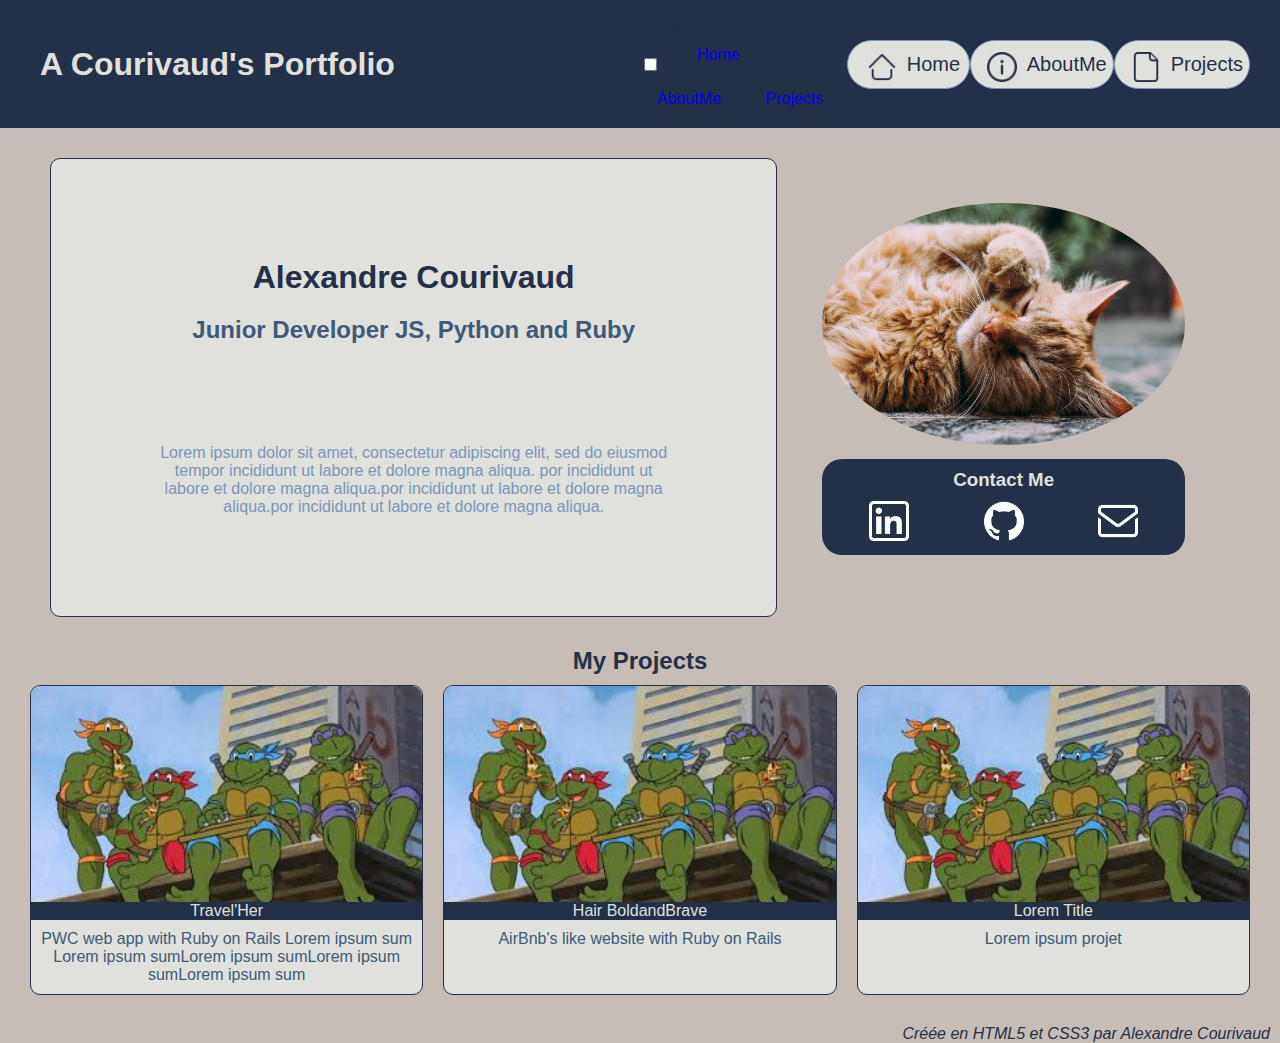
<file: Index.html>
<!DOCTYPE html>
<html lang="en">
    <head>
        <meta charset="UTF-8">
        <meta name="viewport" content="width=device-width, initial-scale=1.0">
        <link rel="stylesheet" href="style/style.css">
        
        <title>Portfolio's Home</title>
    </head>
    <body>
        <header>
            <nav>
                <h1>A Courivaud's Portfolio</h1>
                <div class="navbuttoncontainer">
                    <label class="hbutton" for="htoggle">
                        &#9776;
                    </label>
                    <input id="htoggle" type="checkbox">
                    <div class="hitems">
                        <a href="index.html" target="_self"><img src="Icon/home.png" alt="HomeLogo" class="logo">Home</a>
                        <a href="aboutme.html" target="_self"><img src="Icon/information.png" alt="AboutMeLogo" class="logo">AboutMe</a>
                        <a href="projects.html" target="_self"><img src="Icon/sheet.png" alt="ProjectLogo" class="logo">Projects</a>
                    </div>
                    <div class="navbutton"><a href="index.html" target="_self"><img src="Icon/home.png" alt="HomeLogo">Home</a></div>
                    <div class="navbutton"><a href="aboutme.html" target="_self"><img src="Icon/information.png" alt="AboutMeLogo">AboutMe</a></div>
                    <div class="navbutton"><a href="projects.html" target="_self"><img src="Icon/sheet.png" alt="ProjectLogo">Projects</a></div>
                </div>
            </nav>
        </header>    
        <main>
            <div class="cardaboutme">
                <div class="cardtext">
                    <h1>Alexandre Courivaud</h1>
                    <h2>Junior Developer JS, Python and Ruby</h2>
                    <p>Lorem ipsum dolor sit amet, consectetur adipiscing elit, sed do eiusmod tempor incididunt ut labore et dolore magna aliqua. por incididunt ut labore et dolore magna aliqua.por incididunt ut labore et dolore magna aliqua.por incididunt ut labore et dolore magna aliqua.</p>
                </div>
        
                <div class="cardlinkpicture">
                    <img src="img/chat.jpg" alt="profilpicture">
                    <div class="cardlink">
                        <h3>Contact Me</h3>
                        <div class="cardlinklogo">
                            <a href="https://fr.linkedin.com/in/alex-courivaud" target="_blank"><img src="Icon/linkedinblanc.png" alt="LinkedinLogo" class="logo"></a>
                            <a href="https://github.com/AlexCourivaud" target="_blank"><img src="Icon/githubblanc.png" alt="GitHubLogo" class="logo"></a>
                            <a href="mailto:xxxxxx@example.com" target="_blank"><img src="Icon/mailblanc.png" alt="GitHubLogo" class="logo"></a>
                        </div>
                    </div>
                </div>
            </div>
            <div class="projectcontainer">
                <h2>My Projects</h2>
                <div class="cardprojectcontainer">
                    <a href="project1.html" class="cardproject">
                        <img src="img/tortue.jpg" alt="Projet1">
                        <div class="cardprojecttitle">Travel'Her</div>
                        <div class="cardprojectdescription">PWC web app with Ruby on Rails Lorem ipsum sum Lorem ipsum sumLorem ipsum sumLorem ipsum sumLorem ipsum sum</div>
                    </a>
                    <a href="project1.html" class="cardproject">
                        <img src="img/tortue.jpg" alt="Projet1">
                        <div class="cardprojecttitle">Hair BoldandBrave</div>
                        <div class="cardprojectdescription">AirBnb's like website with Ruby on Rails</div>
                    </a>
                    <a href="project1.html" class="cardproject">
                        <img src="img/tortue.jpg" alt="Projet1">
                        <div class="cardprojecttitle">Lorem Title</div>
                        <div class="cardprojectdescription">Lorem ipsum projet</div>
                    </a>
                </div>
            </div>
        </main>
        <footer> Créée en HTML5 et CSS3 par Alexandre Courivaud</footer>
    </body>
</html>
</file>
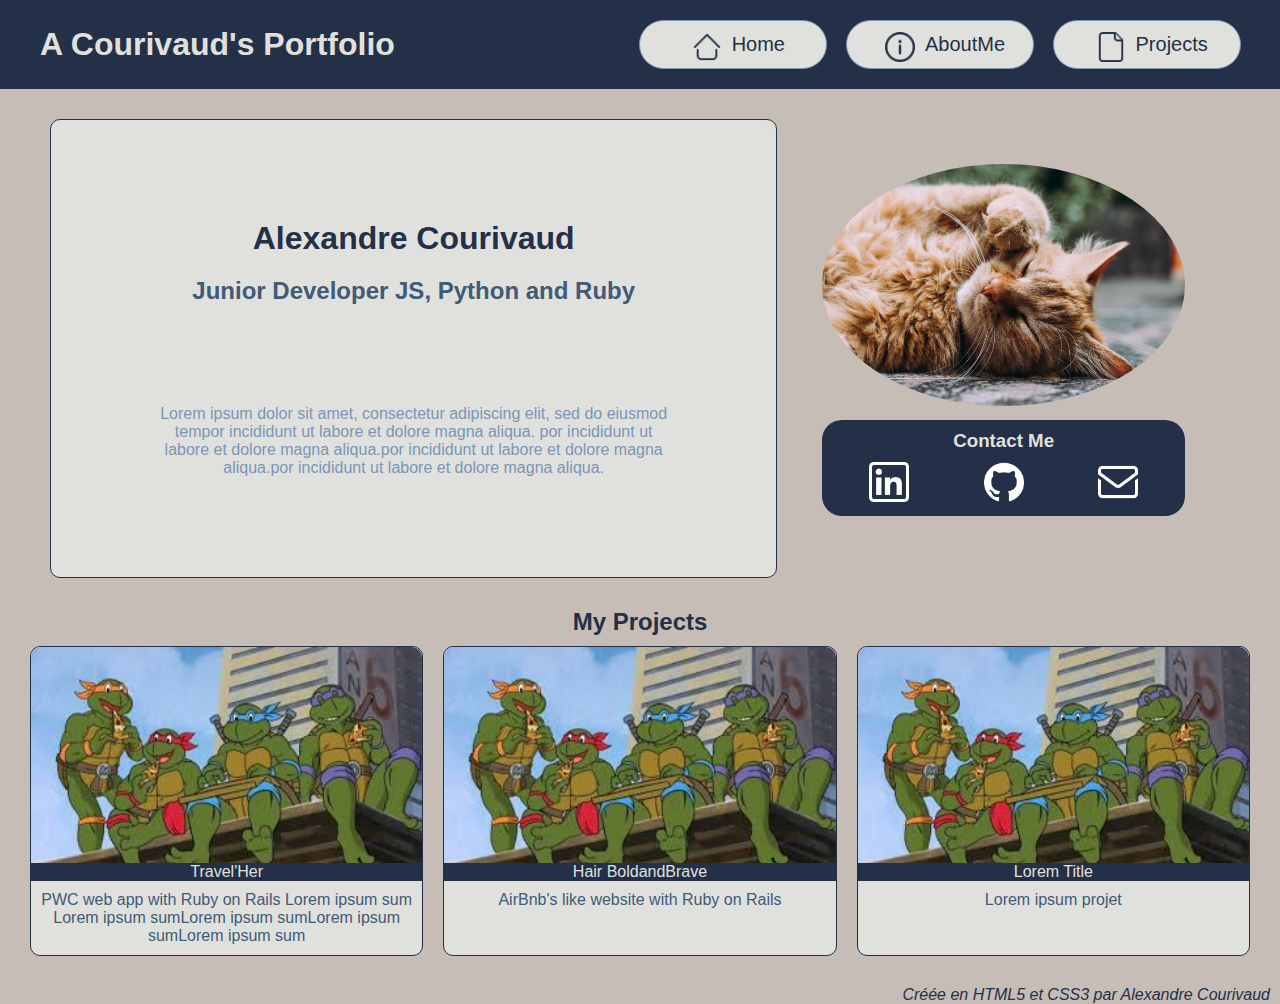
<file: index.html>
<!DOCTYPE html>
<html lang="en">
    <head>
        <meta charset="UTF-8">
        <meta name="viewport" content="width=device-width, initial-scale=1.0">
        <link rel="stylesheet" href="style/style.css">
        
        <title>Portfolio's Home</title>
    </head>
    <body>
        <header>
            <nav>
                <h1>A Courivaud's Portfolio</h1>
                <div class="navbuttoncontainer">
                    <label class="burgerbutton" for="burgertoggle">
                        &#9776;
                    </label>
                    <input id="burgertoggle" type="checkbox">
                    <div class="burgeritems">
                        <a href="index.html" target="_self"><img src="Icon/home.png" alt="HomeLogo" class="logo">Home</a>
                        <a href="aboutme.html" target="_self"><img src="Icon/information.png" alt="AboutMeLogo" class="logo">AboutMe</a>
                        <a href="projects.html" target="_self"><img src="Icon/sheet.png" alt="ProjectLogo" class="logo">Projects</a>
                    </div>
                    <div class="navbutton"><a href="index.html" target="_self"><img src="Icon/home.png" alt="HomeLogo">Home</a></div>
                    <div class="navbutton"><a href="aboutme.html" target="_self"><img src="Icon/information.png" alt="AboutMeLogo">AboutMe</a></div>
                    <div class="navbutton"><a href="projects.html" target="_self"><img src="Icon/sheet.png" alt="ProjectLogo">Projects</a></div>
                </div>
            </nav>
        </header>    
        <main>
            <div class="cardaboutme">
                <div class="cardtext">
                    <h1>Alexandre Courivaud</h1>
                    <h2>Junior Developer JS, Python and Ruby</h2>
                    <p>Lorem ipsum dolor sit amet, consectetur adipiscing elit, sed do eiusmod tempor incididunt ut labore et dolore magna aliqua. por incididunt ut labore et dolore magna aliqua.por incididunt ut labore et dolore magna aliqua.por incididunt ut labore et dolore magna aliqua.</p>
                </div>
        
                <div class="cardlinkpicture">
                    <img src="img/chat.jpg" alt="profilpicture">
                    <div class="cardlink">
                        <h3>Contact Me</h3>
                        <div class="cardlinklogo">
                            <a href="https://fr.linkedin.com/in/alex-courivaud" target="_blank"><img src="Icon/linkedinblanc.png" alt="LinkedinLogo" class="logo"></a>
                            <a href="https://github.com/AlexCourivaud" target="_blank"><img src="Icon/githubblanc.png" alt="GitHubLogo" class="logo"></a>
                            <a href="mailto:xxxxxx@example.com" target="_blank"><img src="Icon/mailblanc.png" alt="GitHubLogo" class="logo"></a>
                        </div>
                    </div>
                </div>
            </div>
            <div class="projectcontainer">
                <h2>My Projects</h2>
                <div class="cardprojectcontainer">
                    <a href="project1.html" class="cardproject">
                        <img src="img/tortue.jpg" alt="Projet1">
                        <div class="cardprojecttitle">Travel'Her</div>
                        <div class="cardprojectdescription">PWC web app with Ruby on Rails Lorem ipsum sum Lorem ipsum sumLorem ipsum sumLorem ipsum sumLorem ipsum sum</div>
                    </a>
                    <a href="project1.html" class="cardproject">
                        <img src="img/tortue.jpg" alt="Projet1">
                        <div class="cardprojecttitle">Hair BoldandBrave</div>
                        <div class="cardprojectdescription">AirBnb's like website with Ruby on Rails</div>
                    </a>
                    <a href="project1.html" class="cardproject">
                        <img src="img/tortue.jpg" alt="Projet1">
                        <div class="cardprojecttitle">Lorem Title</div>
                        <div class="cardprojectdescription">Lorem ipsum projet</div>
                    </a>
                </div>
            </div>
        </main>
        <footer> Créée en HTML5 et CSS3 par Alexandre Courivaud</footer>
    </body>
</html>
</file>
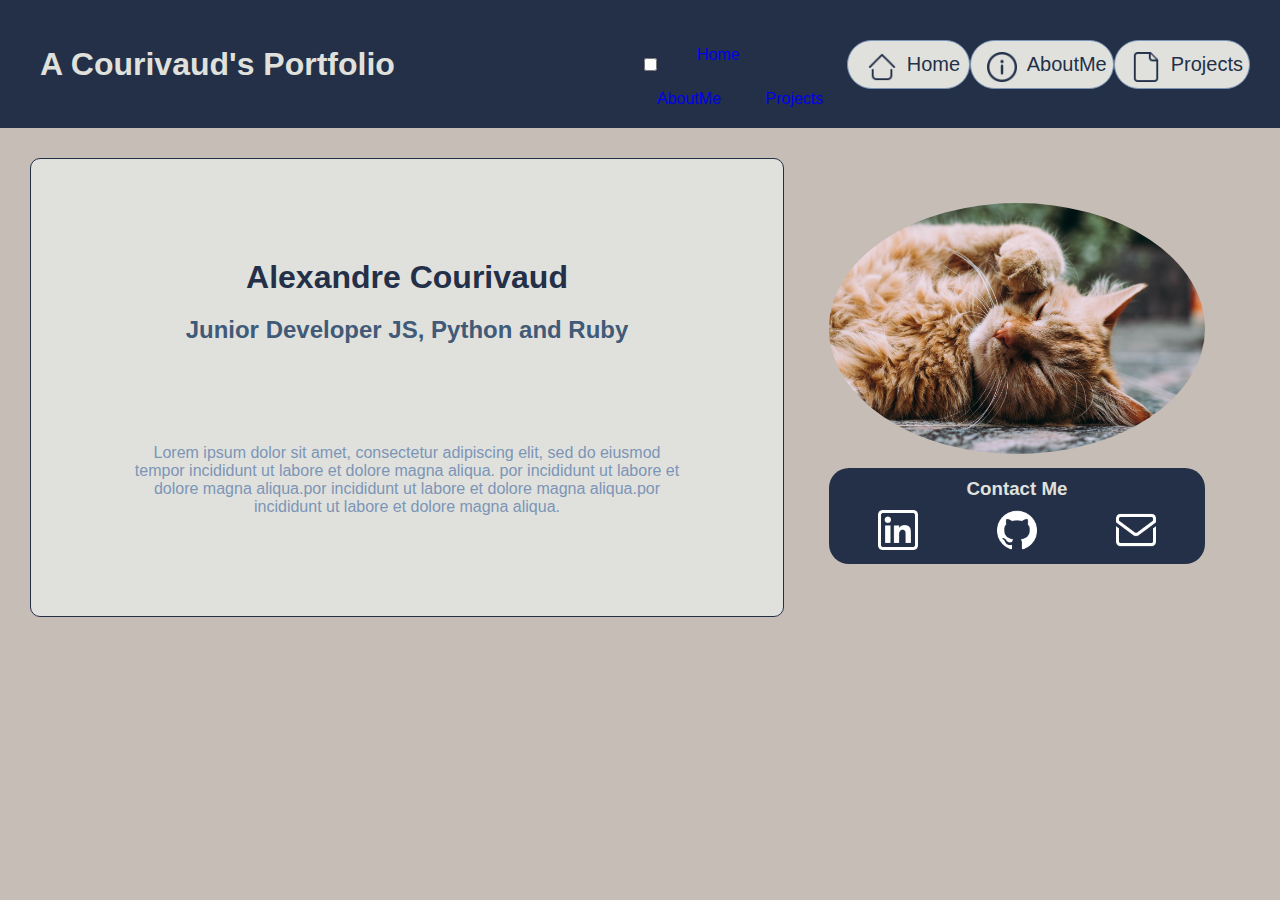
<file: AboutMe.html>
<!DOCTYPE html>
<html lang="en">
<head>
    <meta charset="UTF-8">
    <meta name="viewport" content="width=device-width, initial-scale=1.0">
    <link rel="stylesheet" href="style/style.css">
    
    <title>Portfolio's About Me</title>
</head>
<body>
        <nav>
            <h1>A Courivaud's Portfolio</h1>
            <div class="navbuttoncontainer">
                <label class="hbutton" for="htoggle">
                    &#9776;
                </label>
                <input id="htoggle" type="checkbox">
                <div class="hitems">
                    <a href="index.html" target="_self"><img src="Icon/home.png" alt="HomeLogo" class="logo">Home</a>
                    <a href="aboutMe.html" target="_self"><img src="Icon/information.png" alt="AboutMeLogo" class="logo">AboutMe</a>
                    <a href="projects.html" target="_self"><img src="Icon/sheet.png" alt="ProjectLogo" class="logo">Projects</a>
                </div>
                    <div class="navbutton"><a href="index.html" target="_self"><img src="Icon/home.png" alt="HomeLogo">Home</a></div>
                    <div class="navbutton"><a href="aboutme.html" target="_self"><img src="Icon/information.png" alt="AboutMeLogo">AboutMe</a></div>
                    <div class="navbutton"><a href="projects.html" target="_self"><img src="Icon/sheet.png" alt="ProjectLogo">Projects</a></div>
            </div>
        </nav>
    <header>
        <div class="cardaboutme">
            <div class="cardtext">
                <h1>Alexandre Courivaud</h1>
                <h2>Junior Developer JS, Python and Ruby</h2>
                <p>Lorem ipsum dolor sit amet, consectetur adipiscing elit, sed do eiusmod tempor incididunt ut labore et dolore magna aliqua. por incididunt ut labore et dolore magna aliqua.por incididunt ut labore et dolore magna aliqua.por incididunt ut labore et dolore magna aliqua.</p>
            </div>
    
            <div class="cardlinkpicture">
                <img src="img/chat.jpg" alt="profilpicture">
                <div class="cardlink">
                    <h3>Contact Me</h3>
                    <div class="cardlinklogo">
                        <a href="https://fr.linkedin.com/in/alex-courivaud" target="_blank"><img src="Icon/linkedinblanc.png" alt="LinkedinLogo" class="logo"></a>
                        <a href="https://github.com/AlexCourivaud" target="_blank"><img src="Icon/githubblanc.png" alt="GitHubLogo" class="logo"></a>
                        <a href="mailto:xxxxxx@example.com" target="_blank"><img src="Icon/mailblanc.png" alt="GitHubLogo" class="logo"></a>
                    </div>
                </div>
            </div>
        </div>
    </header>
</body>
</html>
</file>
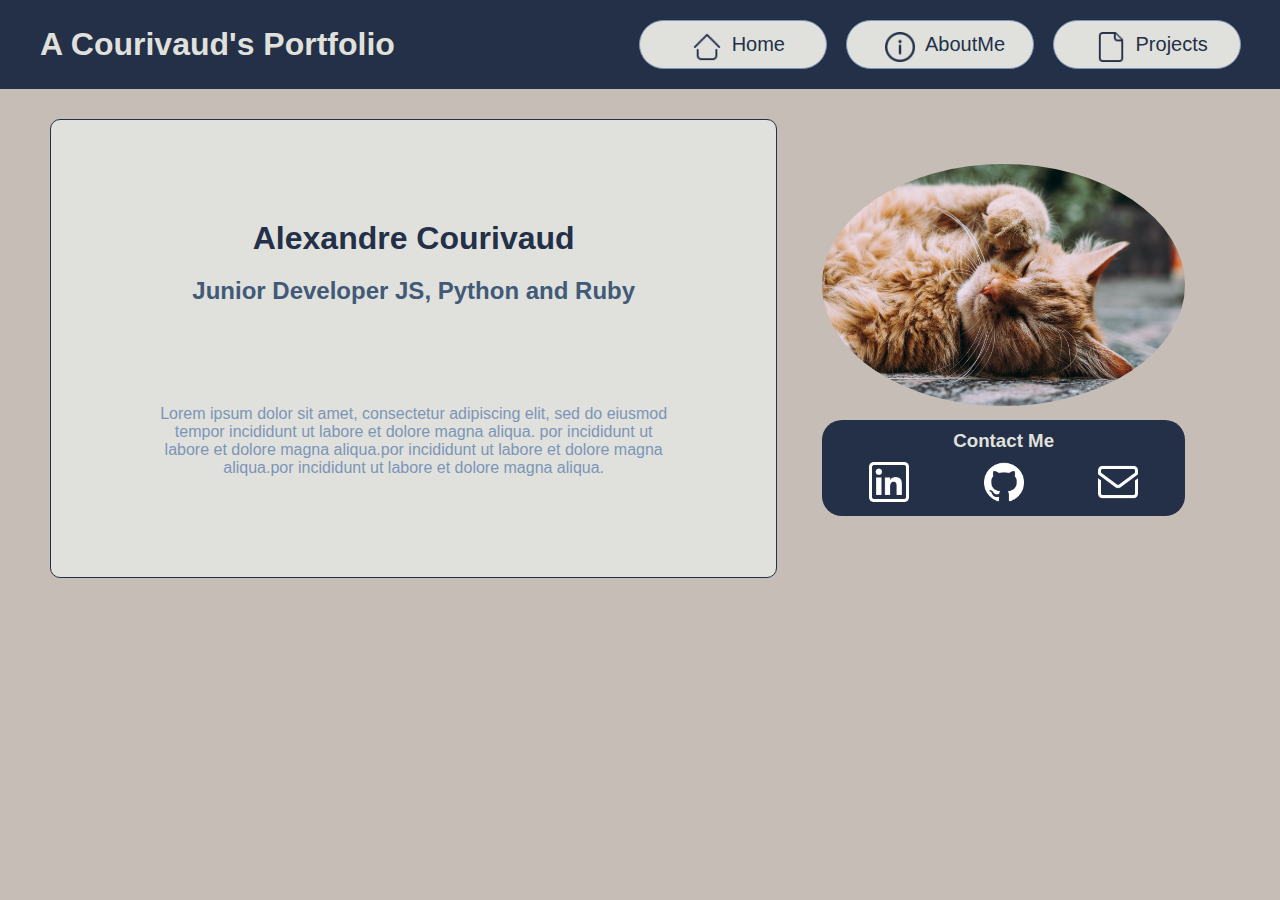
<file: aboutme.html>
<!DOCTYPE html>
<html lang="en">
<head>
    <meta charset="UTF-8">
    <meta name="viewport" content="width=device-width, initial-scale=1.0">
    <link rel="stylesheet" href="style/style.css">
    
    <title>Portfolio's About Me</title>
</head>
<body>
    <body>
        <header>
            <nav>
                <h1>A Courivaud's Portfolio</h1>
                <div class="navbuttoncontainer">
                    <label class="burgerbutton" for="burgertoggle">
                        &#9776;
                    </label>
                    <input id="burgertoggle" type="checkbox">
                    <div class="burgeritems">
                        <a href="index.html" target="_self"><img src="Icon/home.png" alt="HomeLogo" class="logo">Home</a>
                        <a href="aboutme.html" target="_self"><img src="Icon/information.png" alt="AboutMeLogo" class="logo">AboutMe</a>
                        <a href="projects.html" target="_self"><img src="Icon/sheet.png" alt="ProjectLogo" class="logo">Projects</a>
                    </div>
                    <div class="navbutton"><a href="index.html" target="_self"><img src="Icon/home.png" alt="HomeLogo">Home</a></div>
                    <div class="navbutton"><a href="aboutme.html" target="_self"><img src="Icon/information.png" alt="AboutMeLogo">AboutMe</a></div>
                    <div class="navbutton"><a href="projects.html" target="_self"><img src="Icon/sheet.png" alt="ProjectLogo">Projects</a></div>
                </div>
            </nav>
        </header>    
        <main>
            <div class="cardaboutme">
                <div class="cardtext">
                    <h1>Alexandre Courivaud</h1>
                    <h2>Junior Developer JS, Python and Ruby</h2>
                    <p>Lorem ipsum dolor sit amet, consectetur adipiscing elit, sed do eiusmod tempor incididunt ut labore et dolore magna aliqua. por incididunt ut labore et dolore magna aliqua.por incididunt ut labore et dolore magna aliqua.por incididunt ut labore et dolore magna aliqua.</p>
                </div>
        
                <div class="cardlinkpicture">
                    <img src="img/chat.jpg" alt="profilpicture">
                    <div class="cardlink">
                        <h3>Contact Me</h3>
                        <div class="cardlinklogo">
                            <a href="https://fr.linkedin.com/in/alex-courivaud" target="_blank"><img src="Icon/linkedinblanc.png" alt="LinkedinLogo" class="logo"></a>
                            <a href="https://github.com/AlexCourivaud" target="_blank"><img src="Icon/githubblanc.png" alt="GitHubLogo" class="logo"></a>
                            <a href="mailto:xxxxxx@example.com" target="_blank"><img src="Icon/mailblanc.png" alt="GitHubLogo" class="logo"></a>
                        </div>
                    </div>
                </div>
            </div>
        </main>

</body>
</html>
</file>
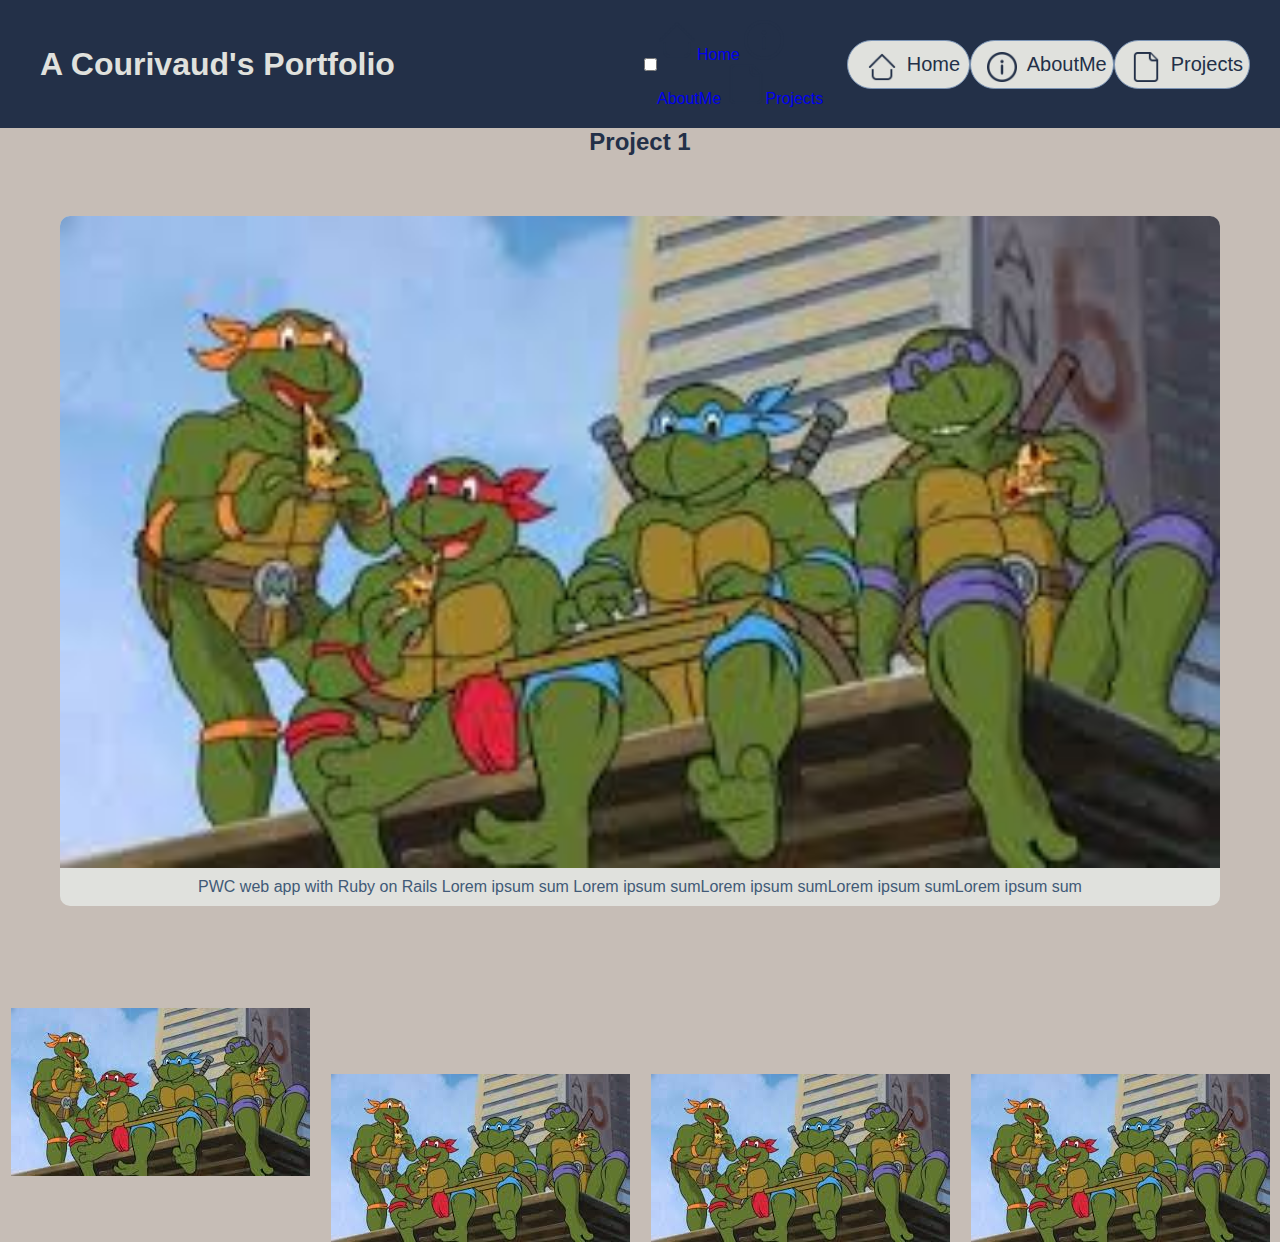
<file: Project1.html>
<!DOCTYPE html>
<html lang="en">
<head>
    <meta charset="UTF-8">
    <meta name="viewport" content="width=device-width, initial-scale=1.0">
    <link rel="stylesheet" href="style/style.css">
    
    <title>Document</title>
</head>
<header>
    <nav>
        <h1>A Courivaud's Portfolio</h1>
        <div class="navbuttoncontainer">
            <label class="hbutton" for="htoggle">
                &#9776;
            </label>
            <input id="htoggle" type="checkbox">
            <div class="hitems">
                <a href="index.html" target="_self"><img src="Icon/home.png" alt="HomeLogo" class="logo">Home</a>
                <a href="aboutMe.html" target="_self"><img src="Icon/information.png" alt="AboutMeLogo" class="logo">AboutMe</a>
                <a href="projects.html" target="_self"><img src="Icon/sheet.png" alt="ProjectLogo" class="logo">Projects</a>
            </div>
            <div class="navbutton"><a href="index.html" target="_self"><img src="Icon/home.png" alt="HomeLogo">Home</a></div>
            <div class="navbutton"><a href="aboutme.html" target="_self"><img src="Icon/information.png" alt="AboutMeLogo">AboutMe</a></div>
            <div class="navbutton"><a href="projects.html" target="_self"><img src="Icon/sheet.png" alt="ProjectLogo">Projects</a></div>
        </div>
    </nav>
</header>    

    <div class="projectcontainer">
        <h2>Project 1</h2>
        <div class="cardprojectcontainer">
            <div class="cardproject1">
                <img src="img/tortue.jpg" alt="Projet1">
                <div class="cardprojecttitle">Travel'Her</div>
                <div class="cardprojectdescription">PWC web app with Ruby on Rails Lorem ipsum sum Lorem ipsum sumLorem ipsum sumLorem ipsum sumLorem ipsum sum</div>
            </div>
        </div>
            <div class="cardimgproject1">
                <div class="cardpictureproject1">
                    <img src="img/tortue.jpg" alt="Projet1-1">
                </div>
                <div class="cardimgproject1">
                    <img src="img/tortue.jpg" alt="Projet1-2">
                </div>
                <div class="cardimgproject1">
                    <img src="img/tortue.jpg" alt="Projet1-3">
                </div>
                <div class="cardimgproject1">
                    <img src="img/tortue.jpg" alt="Projet1-3">
                </div>
            </div>




    </div>
</header>

</body>
</html>
</file>
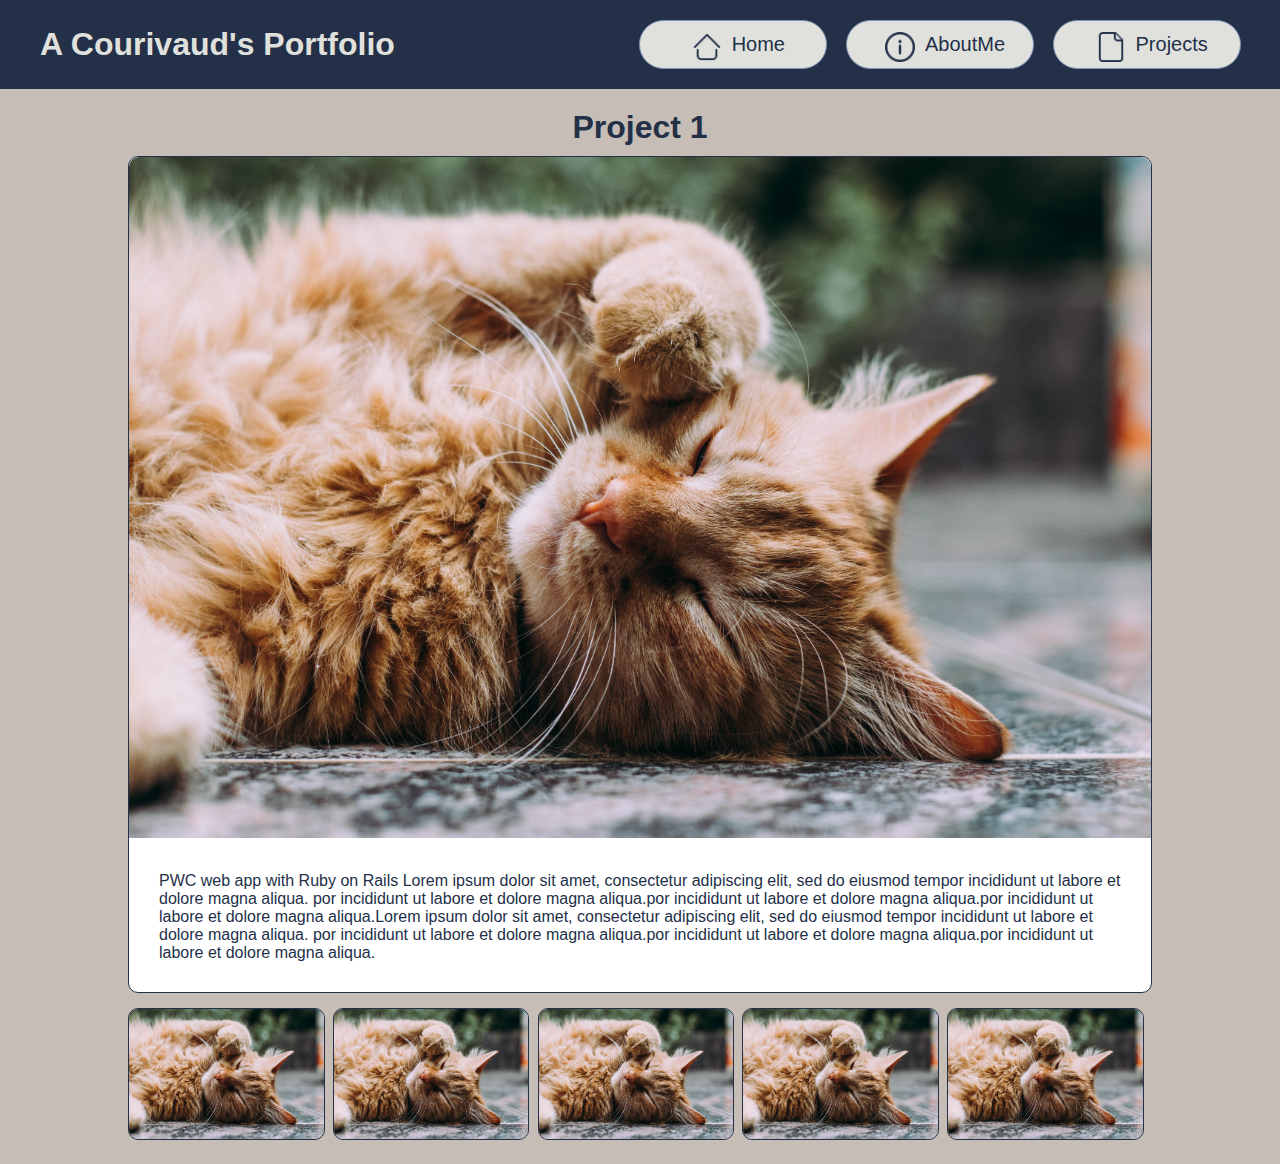
<file: project1.html>
<!DOCTYPE html>
<html lang="en">
<head>
    <meta charset="UTF-8">
    <meta name="viewport" content="width=device-width, initial-scale=1.0">
    <link rel="stylesheet" href="style/style.css">
    
    <title>Document</title>
</head>
<header>
    <nav>
        <h1>A Courivaud's Portfolio</h1>
        <div class="navbuttoncontainer">
            <label class="burgerbutton" for="burgertoggle">
                &#9776;
            </label>
            <input id="burgertoggle" type="checkbox">
            <div class="burgeritems">
                <a href="index.html" target="_self"><img src="Icon/home.png" alt="HomeLogo" class="logo">Home</a>
                <a href="aboutMe.html" target="_self"><img src="Icon/information.png" alt="AboutMeLogo" class="logo">AboutMe</a>
                <a href="projects.html" target="_self"><img src="Icon/sheet.png" alt="ProjectLogo" class="logo">Projects</a>
            </div>
            <div class="navbutton"><a href="index.html" target="_self"><img src="Icon/home.png" alt="HomeLogo">Home</a></div>
            <div class="navbutton"><a href="aboutme.html" target="_self"><img src="Icon/information.png" alt="AboutMeLogo">AboutMe</a></div>
            <div class="navbutton"><a href="projects.html" target="_self"><img src="Icon/sheet.png" alt="ProjectLogo">Projects</a></div>
        </div>
    </nav>
</header>    




<div class="containershow">
        <h1>Project 1 </h1>
        <div class="cardcontainershow">
            <div class="cardshow">
                <img src="img/chat.jpg" class="imgshow" alt="Projet1">
                </div>
                <div class="carddescriptionshow">PWC web app with Ruby on Rails Lorem ipsum dolor sit amet, consectetur adipiscing elit, sed do eiusmod tempor incididunt ut labore et dolore magna aliqua. por incididunt ut labore et dolore magna aliqua.por incididunt ut labore et dolore magna aliqua.por incididunt ut labore et dolore magna aliqua.Lorem ipsum dolor sit amet, consectetur adipiscing elit, sed do eiusmod tempor incididunt ut labore et dolore magna aliqua. por incididunt ut labore et dolore magna aliqua.por incididunt ut labore et dolore magna aliqua.por incididunt ut labore et dolore magna aliqua.
                </div>
            </div>
            <div class="cardsideimg">
                <div class="sidepictureshow">
                    <img src="img/chat.jpg" alt="imgProjet1-1">
                </div>
                <div class="sidepictureshow">
                    <img src="img/chat.jpg" alt="imgProjet1-2">
                </div>
                <div class="sidepictureshow">
                    <img src="img/chat.jpg" alt="imgProjet1-3">
                </div>
                <div class="sidepictureshow">
                    <img src="img/chat.jpg" alt="imgProjet1-4">
                </div>
                <div class="sidepictureshow">
                    <img src="img/chat.jpg" alt="imgProjet1-4">
                </div>

            </div>
        </div>

</body>
</html>
</file>
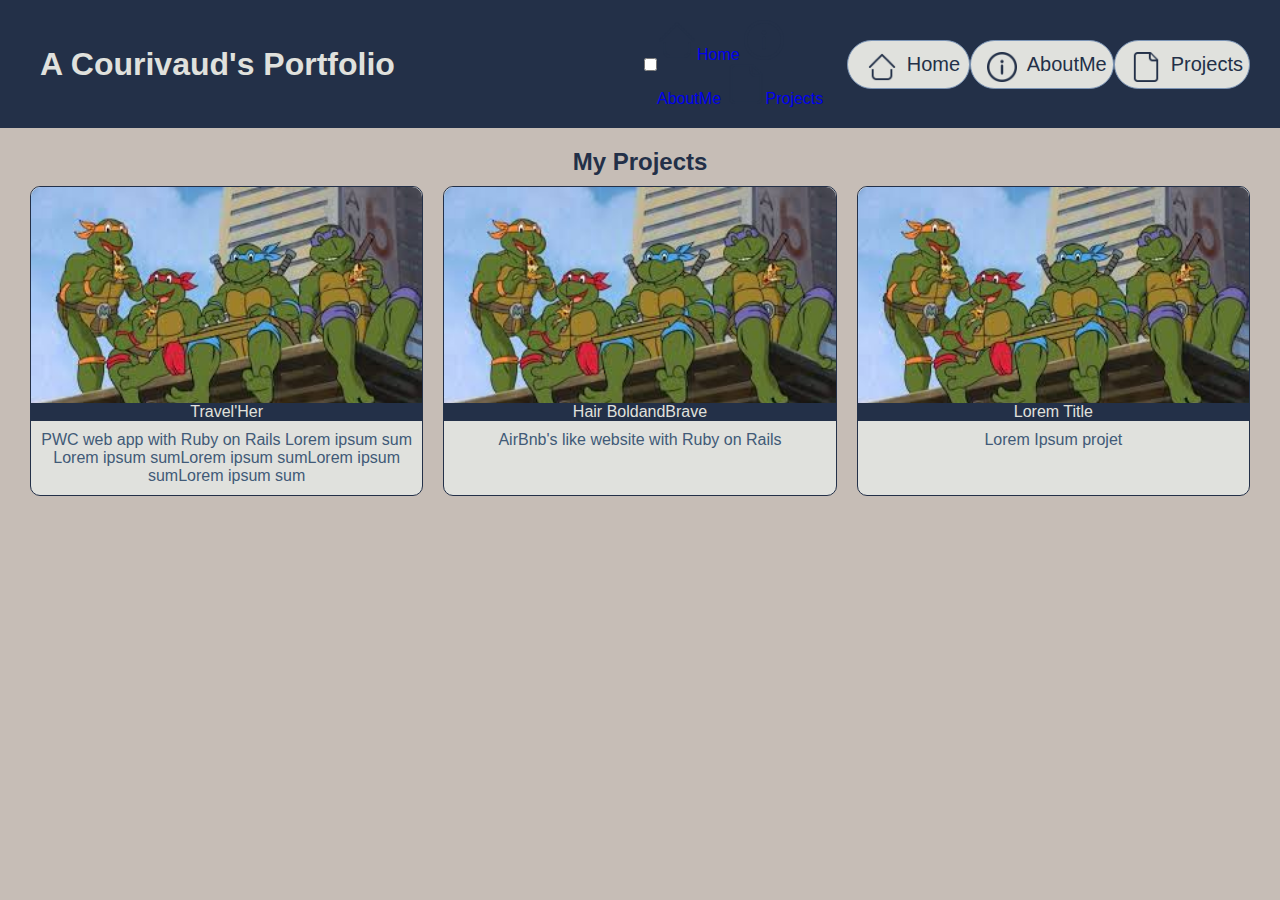
<file: Projects.html>
<!DOCTYPE html>
<html lang="en">
<head>
    <meta charset="UTF-8">
    <meta name="viewport" content="width=device-width, initial-scale=1.0">
    <link rel="stylesheet" href="style/style.css">
    
    <title>Portfolio's My Projects</title>
</head>
    <body>
        <header>
            <nav>
                <h1>A Courivaud's Portfolio</h1>
                <div class="navbuttoncontainer">
                    <label class="hbutton" for="htoggle">
                        &#9776;
                    </label>
                    <input id="htoggle" type="checkbox">
                    <div class="hitems">
                        <a href="index.html" target="_self"><img src="Icon/home.png" alt="HomeLogo" class="logo">Home</a>
                        <a href="aboutme.html" target="_self"><img src="Icon/information.png" alt="AboutMeLogo" class="logo">AboutMe</a>
                        <a href="projects.html" target="_self"><img src="Icon/sheet.png" alt="ProjectLogo" class="logo">Projects</a>
                    </div>
                    <div class="navbutton"><a href="index.html" target="_self"><img src="Icon/home.png" alt="HomeLogo">Home</a></div>
                    <div class="navbutton"><a href="aboutme.html" target="_self"><img src="Icon/information.png" alt="AboutMeLogo">AboutMe</a></div>
                    <div class="navbutton"><a href="projects.html" target="_self"><img src="Icon/sheet.png" alt="ProjectLogo">Projects</a></div>
                </div>
            </nav>
        </header>    
        <main>
                <div class="projectcontainer">
                    <h2>My Projects</h2>
                    <div class="cardprojectcontainer">
                        <div class="cardproject">
                            <img src="img/tortue.jpg" alt="Projet1">
                            <div class="cardprojecttitle">Travel'Her</div>
                            <div class="cardprojectdescription">PWC web app with Ruby on Rails Lorem ipsum sum Lorem ipsum sumLorem ipsum sumLorem ipsum sumLorem ipsum sum</div>
                        </div>
                        <div class="cardproject">
                            <img src="img/tortue.jpg" alt="Projet1">
                            <div class="cardprojecttitle">Hair BoldandBrave</div>
                            <div class="cardprojectdescription">AirBnb's like website with Ruby on Rails</div>
                        </div>
                        <div class="cardproject">
                            <img src="img/tortue.jpg" alt="Projet1">
                            <div class="cardprojecttitle">Lorem Title</div>
                            <div class="cardprojectdescription">Lorem Ipsum projet</div>
                        </div>
                    </div>
                </div>
        </main>
    </body>
</html>
</file>
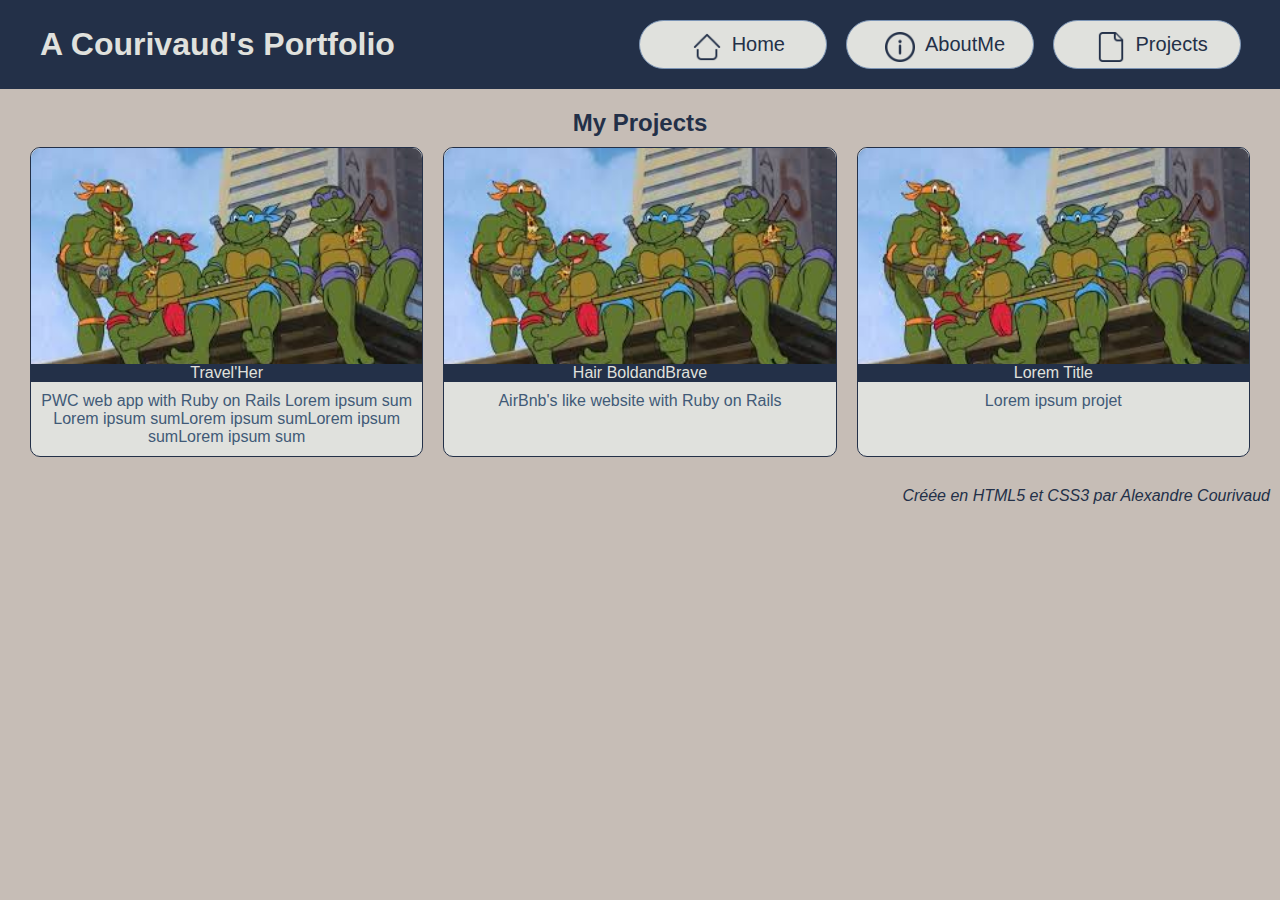
<file: projects.html>
<!DOCTYPE html>
<html lang="en">
<head>
    <meta charset="UTF-8">
    <meta name="viewport" content="width=device-width, initial-scale=1.0">
    <link rel="stylesheet" href="style/style.css">
    
    <title>Portfolio's My Projects</title>
</head>
    <body>
        <header>
            <nav>
                <h1>A Courivaud's Portfolio</h1>
                <div class="navbuttoncontainer">
                    <label class="burgerbutton" for="burgertoggle">
                        &#9776;
                    </label>
                    <input id="burgertoggle" type="checkbox">
                    <div class="burgeritems">
                        <a href="index.html" target="_self"><img src="Icon/home.png" alt="HomeLogo" class="logo">Home</a>
                        <a href="aboutme.html" target="_self"><img src="Icon/information.png" alt="AboutMeLogo" class="logo">AboutMe</a>
                        <a href="projects.html" target="_self"><img src="Icon/sheet.png" alt="ProjectLogo" class="logo">Projects</a>
                    </div>
                    <div class="navbutton"><a href="index.html" target="_self"><img src="Icon/home.png" alt="HomeLogo">Home</a></div>
                    <div class="navbutton"><a href="aboutme.html" target="_self"><img src="Icon/information.png" alt="AboutMeLogo">AboutMe</a></div>
                    <div class="navbutton"><a href="projects.html" target="_self"><img src="Icon/sheet.png" alt="ProjectLogo">Projects</a></div>
                </div>
            </nav>
        </header>    
        <main>
            <div class="projectcontainer">
                <h2>My Projects</h2>
                <div class="cardprojectcontainer">
                    <a href="project1.html" class="cardproject">
                        <img src="img/tortue.jpg" alt="Projet1">
                        <div class="cardprojecttitle">Travel'Her</div>
                        <div class="cardprojectdescription">PWC web app with Ruby on Rails Lorem ipsum sum Lorem ipsum sumLorem ipsum sumLorem ipsum sumLorem ipsum sum</div>
                    </a>
                    <a href="project1.html" class="cardproject">
                        <img src="img/tortue.jpg" alt="Projet1">
                        <div class="cardprojecttitle">Hair BoldandBrave</div>
                        <div class="cardprojectdescription">AirBnb's like website with Ruby on Rails</div>
                    </a>
                    <a href="project1.html" class="cardproject">
                        <img src="img/tortue.jpg" alt="Projet1">
                        <div class="cardprojecttitle">Lorem Title</div>
                        <div class="cardprojectdescription">Lorem ipsum projet</div>
                    </a>
                </div>
            </div>
        </main>
        <footer> Créée en HTML5 et CSS3 par Alexandre Courivaud</footer>
    </body>
</html>
</file>
<file: style/style.css>
/* base content  */
:root {
    --DarkBlue: #233048;
    --Blue: #415A77;
    --LightBlue: #7C95B6;
    --Beige: #C6BDB6;
    --White: #E0E1DD;
    font-family: 'Inter', sans-serif;
    color: var(--DarkBlue); 
    background-color: var(--Beige);
}

* {
    margin: 0;
    padding: 0;
  }

  main {
    margin: 20px;
}

  a {
    text-decoration: none;
}

.logo {
    width: 40px;
    height: 40px;
}
/* //////base content  */

/* Navbar */
nav {
    background-color: var(--DarkBlue);
    display: flex;
    justify-content: space-between;
    align-items: center;
    padding: 20px;
}

nav > h1 {
    color: var(--White);
    margin-left: 20px;
    font-size: 2em;
}

.navbuttoncontainer {
    margin-right: 5px;
    display: flex;
    align-items: center;
    justify-content: space-around;
    width: 50%;
    margin-right: 10px;
}

    @media screen and ( max-width: 768px) {
        .navbuttoncontainer {
            justify-content: end;
        }
    }

    /* navbutton  */
.navbutton {
    background-color: var(--White);
    border: 1px solid var(--LightBlue);
    border-radius: 25px;
    display: flex;
    justify-content: space-around;
    align-items: center;
    width: 30%;
}
.navbutton > a {
    text-decoration: none;
    color: var(--DarkBlue);
    font-size: 20px;
    display: flex;
    align-items: center;
    justify-content: space-between;
    padding: 6px;
}
.navbutton > a > img {
    width: 30px;
    margin-right: 10px;
    margin-left: 10px;
    margin-top: 5px;
}
    /* Remove navbutton on small screen */
    @media screen and ( max-width: 768px) {
        .navbutton {
            display: none;
        }
    }
  /* ///navbutton  */

  /* burger button  */
/* Do no display the burger button on large screen */
  .burgerbutton {
    display: none;
}

  @media screen and ( max-width: 768px) {
    .burgerbutton{
        display: inline-block;
        color: white;
        font-size: 3.2em;
        padding: 8px;
        align-items: center;
        justify-content: end;
        }
    }

/* remove the toggle burger on big screen  */
#burgertoggle {
    display:none;
}

.burgeritems {
    display: none;
}

/* display on small screen the burger items */
    @media screen and ( max-width: 768px) {
        .burgeritems {
            display: flex;
            flex-wrap: wrap;
        }

        .burgeritems > * {
            flex-grow: 1;
            padding: 10px;
            color: white;
            text-decoration: none;
            text-align: center;
            cursor: pointer;
            background-color: var(--White);
            border: 1px solid var(--DarkBlue);
        }
        .burgeritems > *:hover{
            background: var(--Beige);
        }
        .burgeritems > * {
            width: 100%;
        }

    /* do not display the burger list when the toggle is not checked */
        .burgeritems {display:none}
        #burgertoggle:checked ~ .burgeritems { display: flex;}
    }

  /* ////burger button */
  /* /////Navbar */

/* Card About Me  */
.cardaboutme {
    display: flex;
    flex:min-content;
    justify-content: space-around;
    border-radius: 6px;
    margin: 30px;
}
 /* cardaboutme on small screen  */
    @media screen and ( max-width: 768px) {

        .cardaboutme {
            flex-direction: column;
            margin: 2px;
            align-items: center;
        }
    }

.cardtext {
    background-color: var(--White);
    border-radius: 10px;
    padding-top: 100px;
    text-align: center;
    border: 1px solid var(--DarkBlue);
    width: 66%;
}
    @media screen and ( max-width: 768px) {
        .cardtext {
            width: 99%;
            margin: 10px;
        }
    }

.cardtext > h1 {
    color: var(--DarkBlue);
    margin-bottom: 20px;
}

.cardtext > h2 {
    color: var(--Blue);
}

.cardtext > p {
    color: var(--LightBlue);
    margin-top: 50px;
    margin: 100px;
}

.cardlinkpicture {
    margin: 45px;
    width: 33%;
}
    @media screen and ( max-width: 768px) {
        .cardlinkpicture {
            margin: 20px;
            width: 50%;
        }
    }

.cardlinkpicture > img {
    border-radius: 100%;
    width: 100%;
    max-width: 1000px;
}

.cardlink {
    background-color: var(--DarkBlue);
    border-radius: 20px;
    text-align: center;
}

.cardlink > h3 {
    color: var(--White);
    margin-top: 10px;
    padding-top: 10px;
}

.cardlinklogo {
    display: flex;
    justify-content: space-around;
    padding:10px;
}
/* //////Card About Me  */

/* Card Project Container : */
.projectcontainer {
    display: flex;
    flex-direction: column;
    flex-wrap: wrap;
    text-align: center;
}
/* align items on small screen */
    @media screen and ( max-width: 768px) {
        .projectcontainer {
            align-items: center;
        }

    }
.cardprojectcontainer {
    display: flex;
    align-items: top;
    justify-content: space-around;
    flex-wrap: wrap;
}


.cardproject {
    background-color: var(--White);
    display: flex;
    flex:min-content;
    flex-direction: column;
    text-align: center;
    border-radius: 10px;
    border: 1px solid var(--DarkBlue);
    margin: 10px;
}

.cardproject > img {
    border-top-left-radius: 10px;
    border-top-right-radius: 10px;
}

.cardprojecttitle {
    background-color: var(--DarkBlue);
    color: var(--White);
    margin-top: -4px;
}

.cardprojectdescription {
    color: var(--Blue);
    margin: 10px;
}

/* ////Card Project Container : */

/* Footer */
footer {
    font-style: italic ;
    display: flex;
    justify-content: end;
    margin-right: 10px;
}
/* //////Footer  */

/* /////css project1.html  */
        /* ////Projectcontainershow on small screen : */
        @media screen and ( max-width: 768px) {
            .cardproject1 {
                align-items: center;
            }
        }


        
.cardproject1 {
    background-color: var(--White);
    display: flex;
    flex:min-content;
    flex-direction: column;
    text-align: center;
    border-radius: 10px;
    margin: 60px;
}


.cardproject1 > img {
    border-top-left-radius: 10px;
    border-top-right-radius: 10px;
}


.cardimgproject1 {
    display: flex;
    margin-top: 10%;
    align-items: center;
    justify-content: space-around;
}

.cardproject1 > .cardprojecttitle {
    display: none;
}

/* /////css project1.html  */

.containershow {
    display: flex;
    flex-direction: column;    
    align-items: center;
    margin: 10%;
    margin-top: 20px;
    margin-bottom: 20px;
}
.cardcontainershow {
    margin-top: 10px;
    background-color: white;
    display: flex;
    flex-direction: column;
    align-items: center;
    border-top-left-radius: 10px;
    border-top-right-radius: 10px;
    border: 1px solid var(--DarkBlue);
    border-radius: 10px;
}

.carddescriptionshow {
    padding: 30px; 
}

.imgshow {
    width: 100%;
    border-top-left-radius: 10px;
    border-top-right-radius: 10px;
}
.cardsideimg {
    display: flex;
    margin-top: 15px;
    
}
.sidepictureshow > img {
    width: 95%;

    border: 1px solid var(--DarkBlue);
    border-radius: 10px;
}
        /* ////Project show on small screen : */

@media screen and ( max-width: 768px) {
    .cardsideimg {
        display: flex;
        flex-direction: column;
    }
}
</file>
